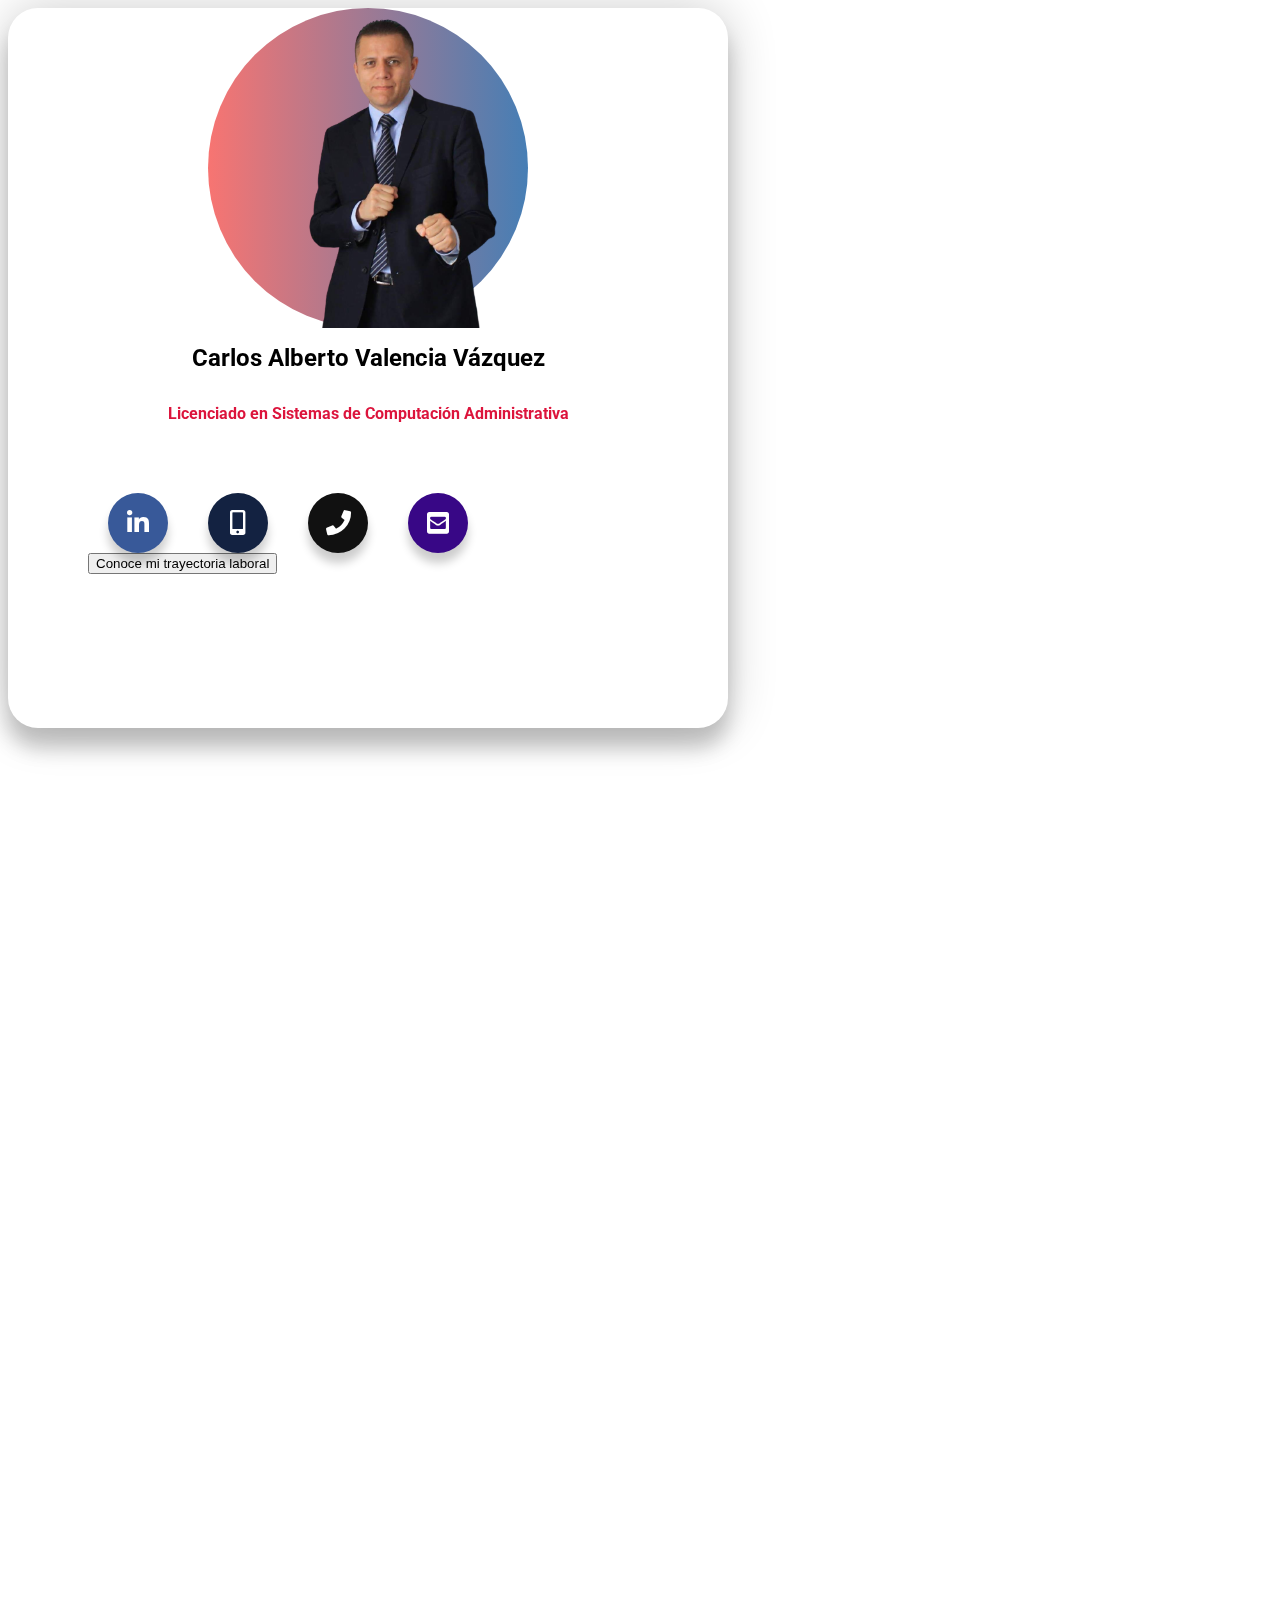
<file: Index_x.html>
<!DOCTYPE html>
<html lang="en">
<head>
    <meta charset="UTF-8">
    <meta http-equiv="X-UA-Compatible" content="IE=edge">
    <meta name="viewport" content="width=device-width, initial-scale=1.0">
    <title>Curriculum Vitae - Carlos Alberto Valencia</title>

    <!-- Estilos -->
    <link rel="stylesheet" href="css/style.css">

    <link rel="stylesheet" href="https://use.fontawesome.com/releases/v5.8.1/css/all.css">
    <link href="https://fonts.googleapis.com/css2?family=Roboto&display=swap" rel="stylesheet">
    <link href="https://fonts.googleapis.com/css2?family=Rancho&display=swap" rel="stylesheet">


    
</head>
<body>
    
    <!-- <h1>Curriculum Carlos Alberto Valencia Vázquez</h1> -->


    <div class="container">
        <div class="card">
            <div class="sneaker">
                <div class="circle"></div>
                <img src="img/Carlos_Valencia_1.png" alt="Carlos">
            </div>
            <div class="info">
                <h1 class="title">Carlos Alberto Valencia Vázquez</h1>
                <h3>Licenciado en Sistemas de Computación Administrativa</h3>
                <br><br>
                <div class="sizes">

                    <div class="wrappper">

                        <div class="icon linkedin">
                            <div class="tooltip"> Entra&nbspa&nbspmi&nbspperfil&nbspde&nbspLinkedIn</div>
                            <span><a href="https://www.linkedin.com/in/carlos-valencia-44179895/" target="_blank"> <i class="fab fa-linkedin-in"></i></a></span>
                        </div>
                        <div class="icon mobile">
                            <div class="tooltip">55&nbsp6207&nbsp-&nbsp7874</div>
                            <span><i class="fas fa-mobile-alt"></i></span>
                        </div>
                        <div class="icon telcasa">
                            <div class="tooltip">55&nbsp7678&nbsp-&nbsp1690</div>
                            <span><i class="fas fa-phone"></i></span>
                        </div>
                        <div class="icon mail">
                            <div class="tooltip">carlos.valencia.1977@gmail.com</div>
                            <span><i class="fas fa-envelope-square"></i></span>
                        </div>
                    </div>

                </div>
                <div class="purchase">
                    <button>Conoce mi trayectoria laboral</button><br><br>
                </div>
            </div>
        </div>
    </div>





</body>

<script src="js/app.js"></script>
</html>
</file>
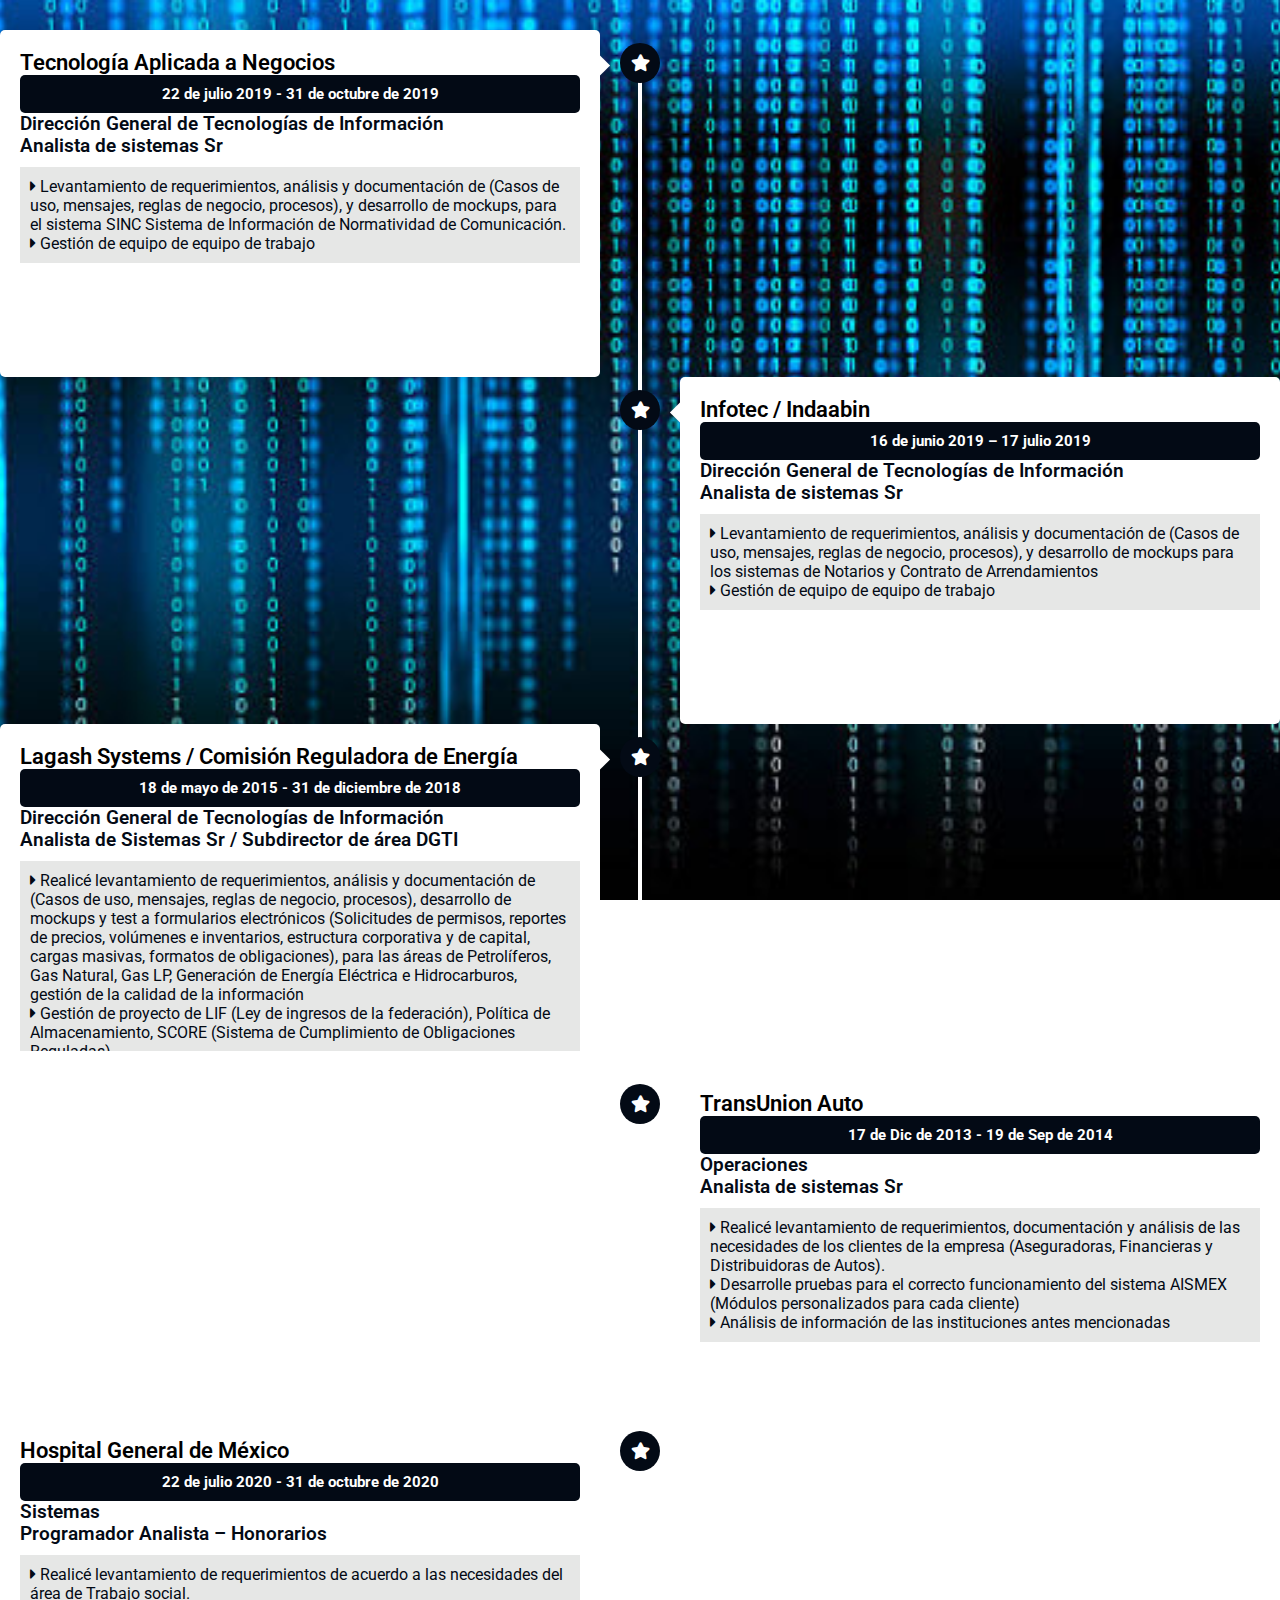
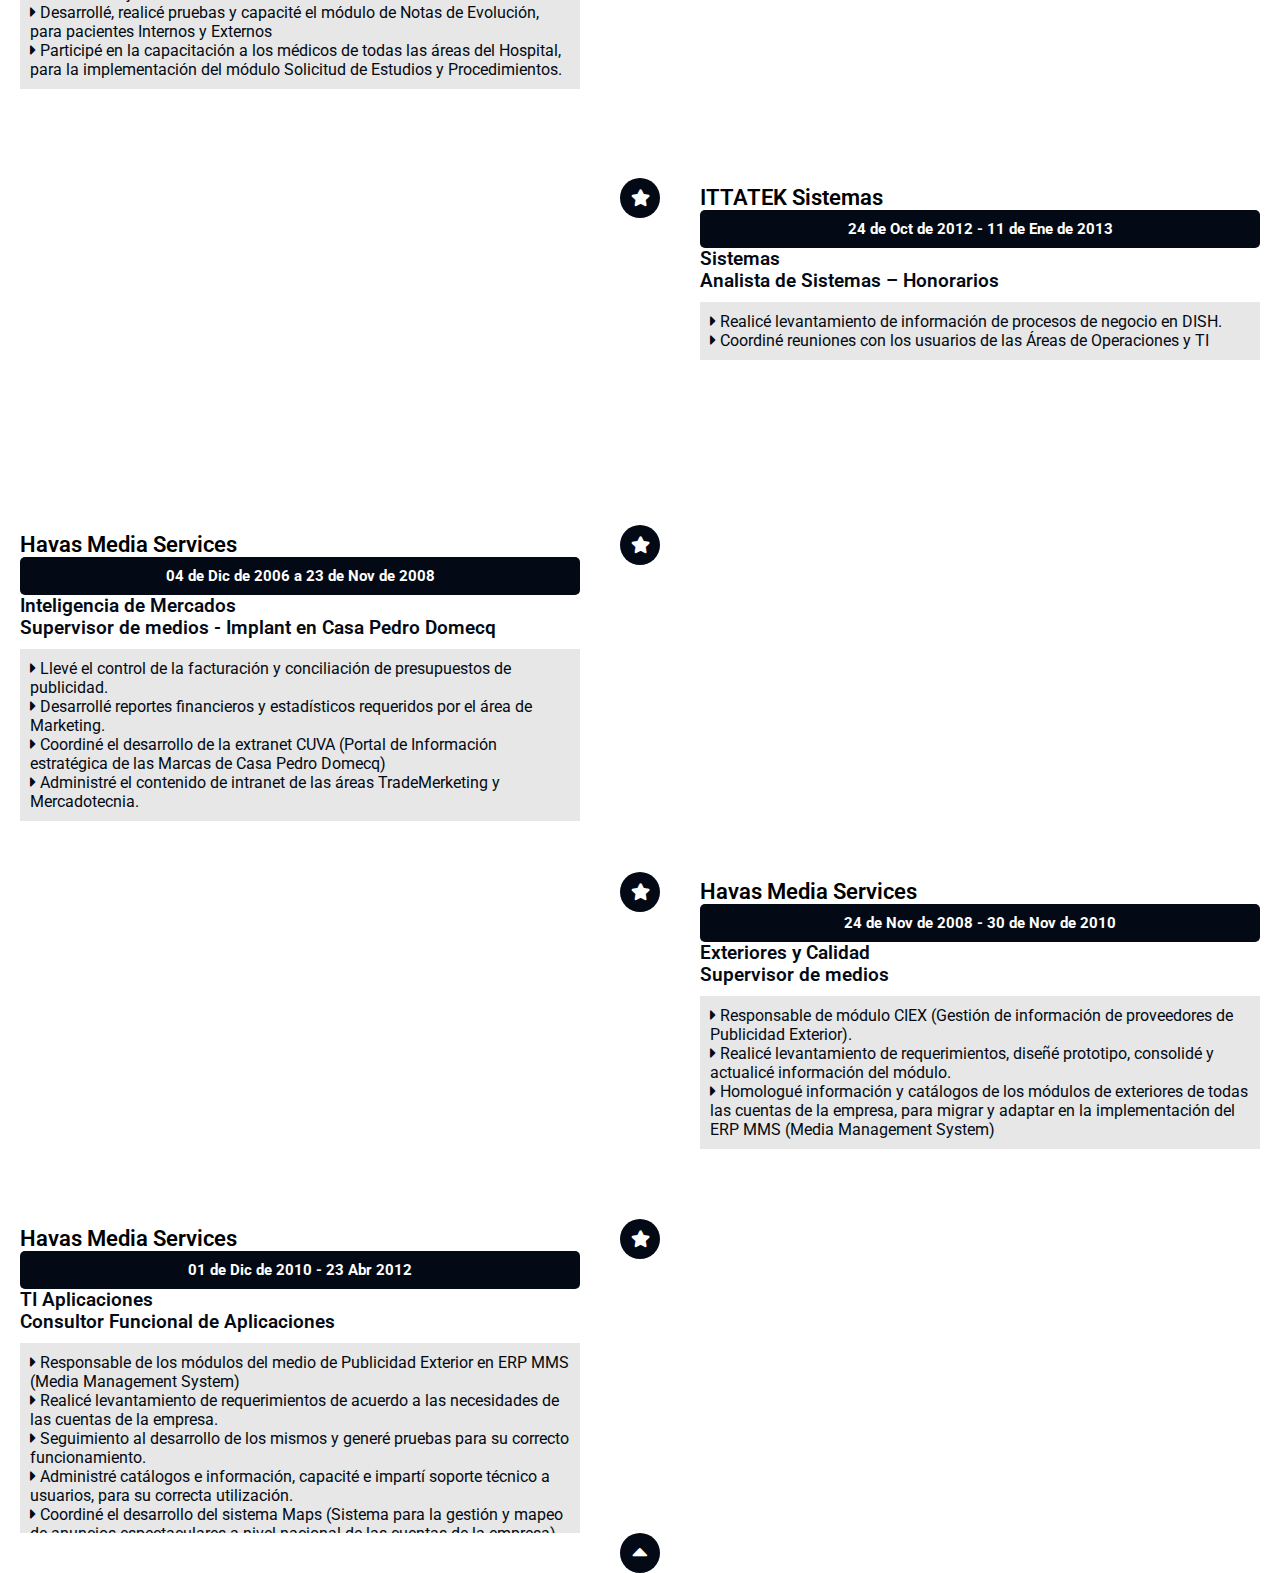
<file: Linea_tiempo.html>
<!DOCTYPE html>
<html lang="en">
<head>
    <meta charset="UTF-8">
    <meta http-equiv="X-UA-Compatible" content="IE=edge">
    <meta name="viewport" content="width=device-width, initial-scale=1.0">
    <title>Linea de tiempo</title>

    <!-- Estilos -->
    <link rel="stylesheet" href="css/estilos.css">
    <!-- <link rel="stylesheet" href="css/style.css"> -->

    <link rel="stylesheet" href="https://use.fontawesome.com/releases/v5.8.1/css/all.css">
    <link href="https://fonts.googleapis.com/css2?family=Roboto&display=swap" rel="stylesheet">
    <link href="https://fonts.googleapis.com/css2?family=Rancho&display=swap" rel="stylesheet">
    
    
</head>
<body>
    
    <div class="timeline">
        <div class="center-line">
            <a href="#" class="scroll-icon"> <i class="fas fa-caret-up"></i></a>
        </div>
        <div class="row row-1">
            <section>
                <i class="icon fas fa-star"></i>
                <div class="details">
                    <h1 class="title">Tecnología Aplicada a Negocios </h1>
                </div>
                    <h2 class="periodo">22 de julio 2019 - 31 de octubre de 2019 </h2>
                    <h3 class="puesto">Dirección General de Tecnologías de Información </h3>
                    <h3 class="puesto">Analista de sistemas Sr </h3>
                    <div class="scroll">
                        <p><i class="fas fa-caret-right"></i> Levantamiento de requerimientos, análisis y documentación de (Casos de uso, mensajes, reglas de negocio, procesos), y desarrollo de mockups, para el sistema SINC Sistema de Información de Normatividad de Comunicación.
                        <br><i class="fas fa-caret-right"></i> Gestión de equipo de equipo de trabajo
                        </p>
                    </div>
            </section>
        </div>


        <div class="row row-2">
            <section>
                <i class="icon fas fa-star"></i>
                <div class="details">
                    <h1 class="title">Infotec / Indaabin </h1>
                </div>
                    <h2 class="periodo">16 de junio 2019 – 17 julio 2019 </h2>
                    <h3 class="puesto">Dirección General de Tecnologías de Información </h3>
                    <h3 class="puesto">Analista de sistemas Sr </h3>
                    <div class="scroll">
                        <p><i class="fas fa-caret-right"></i> Levantamiento de requerimientos, análisis y documentación de (Casos de uso, mensajes, reglas de negocio, procesos), y desarrollo de mockups para los sistemas de Notarios y Contrato de Arrendamientos
                        <br><i class="fas fa-caret-right"></i> Gestión de equipo de equipo de trabajo
                        </p>
                    </div>
            </section>
        </div>

        <div class="row row-1">
            <section>
                <i class="icon fas fa-star"></i>
                <div class="details">
                    <h1 class="title">Lagash Systems / Comisión Reguladora de Energía </h1>
                </div>
                    <h2 class="periodo">18 de mayo de 2015 - 31 de diciembre de 2018 </h2>
                    <h3 class="puesto">Dirección General de Tecnologías de Información </h3>
                    <h3 class="puesto">Analista de Sistemas Sr / Subdirector de área DGTI </h3>
                    <div class="scroll">
                        <p><i class="fas fa-caret-right"></i> Realicé levantamiento de requerimientos, análisis y documentación de (Casos de uso, mensajes, reglas de negocio, procesos), desarrollo de mockups y test a formularios electrónicos (Solicitudes de permisos, reportes de precios, volúmenes e inventarios, estructura corporativa y de capital, cargas masivas, formatos de obligaciones), para las áreas de Petrolíferos, Gas Natural, Gas LP, Generación de Energía Eléctrica e Hidrocarburos, gestión de la calidad de la información
                        <br><i class="fas fa-caret-right"></i> Gestión de proyecto de LIF (Ley de ingresos de la federación), Política de Almacenamiento, SCORE (Sistema de Cumplimiento de Obligaciones Reguladas)
                        <br><i class="fas fa-caret-right"></i> Soporte técnico tercer nivel a usuarios internos y externos 
                        <br><i class="fas fa-caret-right"></i> Análisis y documentación para el proyecto PROMETEO y SIRETRAC.
                        <br><i class="fas fa-caret-right"></i> Generación de archivos XSD y XML 
                        <br><i class="fas fa-caret-right"></i> Gestión de persistencia archivos Json a Base de datos (Mapeo y calidad de informaciòn)                 
                        <br><i class="fas fa-caret-right"></i> Gestión de equipo de trabajo
                        </p>
                    </div>
            </section>
        </div>

        <div class="row row-2">
            <section>
                <i class="icon fas fa-star"></i>
                <div class="details">
                    <h1 class="title">TransUnion Auto </h1>
                </div>
                    <h2 class="periodo">17 de Dic de 2013 - 19 de Sep de 2014 </h2>
                    <h3 class="puesto">Operaciones </h3>
                    <h3 class="puesto">Analista de sistemas Sr </h3>
                    <div class="scroll">
                        <p><i class="fas fa-caret-right"></i> Realicé levantamiento de requerimientos, documentación y análisis de las necesidades de los clientes de la empresa (Aseguradoras, Financieras y Distribuidoras de Autos).
                        <br><i class="fas fa-caret-right"></i> Desarrolle pruebas para el correcto funcionamiento del sistema AISMEX (Módulos personalizados para cada cliente)
                        <br><i class="fas fa-caret-right"></i> Análisis de información de las instituciones antes mencionadas
                        </p>
                    </div>
            </section>
        </div>

        <div class="row row-1">
            <section>
                <i class="icon fas fa-star"></i>
                <div class="details">
                    <h1 class="title">Hospital General de México </h1>
                </div>
                <h2 class="periodo">22 de julio 2020 - 31 de octubre de 2020 </h2>
                <h3 class="puesto">Sistemas </h3>
                <h3 class="puesto">Programador Analista – Honorarios</h3>
                <div class="scroll">
                    <p><i class="fas fa-caret-right"></i> Realicé levantamiento de requerimientos de acuerdo a las necesidades del área de Trabajo social.
                    <br><i class="fas fa-caret-right"></i> Desarrollé, realicé pruebas y capacité el módulo de Notas de Evolución, para pacientes Internos y Externos
                    <br><i class="fas fa-caret-right"></i> Participé en la capacitación a los médicos de todas las áreas del Hospital, para la implementación del módulo Solicitud de Estudios y Procedimientos.
                    </p>
                </div>
            </section>
        </div>

        <div class="row row-2">
            <section>
                <i class="icon fas fa-star"></i>
                <div class="details">
                    <h1 class="title">ITTATEK Sistemas  </h1>
                </div>
                <h2 class="periodo">24 de Oct de 2012 - 11 de Ene de 2013 </h2>
                <h3 class="puesto">Sistemas </h3>
                <h3 class="puesto">Analista de Sistemas – Honorarios</h3>
                <div class="scroll">
                    <p><i class="fas fa-caret-right"></i> Realicé levantamiento de información de procesos de negocio en DISH.
                    <br><i class="fas fa-caret-right"></i> Coordiné reuniones con los usuarios de las Áreas de Operaciones y TI
                    </p>
                </div>
            </section>
        </div>


        <div class="row row-1">
            <section>
                <i class="icon fas fa-star"></i>
                <div class="details">
                    <h1 class="title">Havas Media Services </h1>
                </div>
                <h2 class="periodo">04 de Dic de 2006 a 23 de Nov de 2008 </h2>
                <h3 class="puesto">Inteligencia de Mercados </h3>
                <h3 class="puesto">Supervisor de medios - Implant en Casa Pedro Domecq</h3>
                <div class="scroll">
                    <p><i class="fas fa-caret-right"></i> Llevé el control de la facturación y conciliación de presupuestos de publicidad.
                    <br><i class="fas fa-caret-right"></i> Desarrollé reportes financieros y estadísticos requeridos por el área de Marketing.
                    <br><i class="fas fa-caret-right"></i> Coordiné el desarrollo de la extranet CUVA (Portal de Información estratégica de las Marcas de Casa Pedro Domecq)
                    <br><i class="fas fa-caret-right"></i> Administré el contenido de intranet de las áreas TradeMerketing y Mercadotecnia.
                     </p>
                </div>
            </section>
        </div>

        <div class="row row-2">
            <section>
                <i class="icon fas fa-star"></i>
                <div class="details">
                    <h1 class="title">Havas Media Services </h1>
                </div>
                <h2 class="periodo">24 de Nov de 2008 - 30 de Nov de 2010 </h2>
                <h3 class="puesto">Exteriores y Calidad </h3>
                <h3 class="puesto">Supervisor de medios</h3>
                <div class="scroll">
                    <p><i class="fas fa-caret-right"></i> Responsable de módulo CIEX (Gestión de información de proveedores de Publicidad Exterior).
                    <br><i class="fas fa-caret-right"></i> Realicé levantamiento de requerimientos, diseñé prototipo, consolidé y actualicé información del módulo.
                    <br><i class="fas fa-caret-right"></i> Homologué información y catálogos de los módulos de exteriores de todas las cuentas de la empresa, para migrar y adaptar en la implementación del ERP MMS (Media Management System)
                    </p>
                </div>
            </section>
        </div>

        <div class="row row-1">
            <section>
                <i class="icon fas fa-star"></i>
                <div class="details">
                    <h1 class="title">Havas Media Services </h1>
                </div>
                <h2 class="periodo">01 de Dic de 2010 - 23 Abr 2012 </h2>
                <h3 class="puesto">TI Aplicaciones </h3>
                <h3 class="puesto">Consultor Funcional de Aplicaciones </h3>
                <div class="scroll">
                    <p><i class="fas fa-caret-right"></i> Responsable de los módulos del medio de Publicidad Exterior en ERP MMS (Media Management System) 
                    <br><i class="fas fa-caret-right"></i> Realicé levantamiento de requerimientos de acuerdo a las necesidades de las cuentas de la empresa. 
                    <br><i class="fas fa-caret-right"></i> Seguimiento al desarrollo de los mismos y generé pruebas para su correcto funcionamiento.
                    <br><i class="fas fa-caret-right"></i> Administré catálogos e información, capacité e impartí soporte técnico a usuarios, para su correcta utilización.
                    <br><i class="fas fa-caret-right"></i> Coordiné el desarrollo del sistema Maps (Sistema para la gestión y mapeo de anuncios espectaculares a nivel nacional de las cuentas de la empresa).
                    <br><i class="fas fa-caret-right"></i> Coordiné el desarrollo del sistema Media Warehouse (Sistema para la gestión, monitoreo y reportes de audiencias de los medios TV, Radio, Prensa y Exteriores).
                    <br><i class="fas fa-caret-right"></i> Responsable de la administración y desarrollo en CRM SalesForce, utilizado por el área de New Business.
                    <br><i class="fas fa-caret-right"></i> Desarrollé pantallas para carga de información de clientes prospectos para la empresa.
                    <br><i class="fas fa-caret-right"></i> Desarrollé reportes para la generación de Dashboard mensual y anual, para análisis y toma de decisiones de la Dirección General.
                    <br><i class="fas fa-caret-right"></i> Capacité a usuarios para la captura de información y desarrollo de reportes.        
                    </p>
                </div>
            </section>
        </div>

    </div>

</body>
</html>
</file>
<file: css/style.css>
/* * {
    margin: 0;
    padding: 0;
    box-sizing: border-box;
} */

body {
    font-family: "Roboto", sans-serif;
    min-height: 300vh;
    align-items: center; 
    justify-content: center;
    perspective: 1000px;

}

main .container {
    width: 100%;
    display: flex;
    justify-content: center;
    align-items: center;
} 

.card {
    transform-style: preserve-3d;
    min-height: 80vh;
    width: 35rem;
    border-radius: 30px;
    padding: 0rem 5rem;
    background: #fff;
    box-shadow: 0 20px 20px rgba(0, 0, 0, 0.2), 0px 0px 50px rgba(0, 0, 0, 0.2);
}

.sneaker {
    min-height: 35vh;
    display: flex;
    align-items: center;
    justify-content: center;
}

.sneaker img {
    width: 20rem;
    z-index: 2;
    transition: all 0.75s ease-out;
}

.circle {
    width: 20rem;
    height: 20rem;
    background: linear-gradient(
        to right,
        rgba(245, 70, 66, 0.75),
        rgba(8, 83, 156, 0.75)
    );
    position: absolute;
    border-radius: 50%;
    z-index: 1;
}

.info h1 {
    font-size: 1.5rem;
    text-align: center;
    align-items: center;
    transition: all 0.75s ease-out;
}

.info h3 {
    font-size: 16px;
    padding: 1rem 0rem;
    color: crimson;
    font-weight:bolder;
    transition: all 0.75s ease-out;
    text-align: center;
}

.sizes {
    display: flex;
    justify-content: space-between;
    transition: all 0.75s ease-out;
    z-index: 999;
}

.sizes button {
    padding: 1rem 2rem;
    background: none;
    border: none;
    box-shadow: 0px 5px 10px rgba(0, 0, 0, 0.2);
    border-radius: 30px;
    cursor: pointer;
    font-weight: bold;
    color: #585858;
}



.home .home-content a:hover{
    color: #fff;
    background: none;
}

 .purchase a {
    margin-top: 4rem;
    display: inline-block;
    background: #030a15;
    color: #fff;
    font-size: 20px;
    padding: 12px 36px;
    margin-left: 20px;
    border-radius: 10px;
    border: 2px solid #fff;
    transition: all 0.3s ease;
    width: 100%;
    text-align: center;
}

.purchase a:hover {
    color: #fff;
    background: #2271b3;
}


.purchase button:hover {

    color: white;
    border: none;
    background: #2362e0 ;
}

/* Iconos */

.wrappper{
    display: inline-flex;
}

.wrappper .icon{
    margin:  0 20px;
    display: flex;
    align-items: center;
    justify-content: center;
    flex-direction: column;
    position:relative;
    z-index: 2;
    cursor: pointer;
    transition: all 0.4s cubic-bezier(0.68,-0.55,0.265,1.55) ;
}

.wrappper .icon span{
    position:relative;
    height: 60px;
    width: 60px;
    display: block;
    background: #fff;
    text-align: center;
    border-radius: 50%;
    box-shadow: 0 10px 10px rgba(0, 0, 0, 0.2);
}

.wrappper .icon span i{
    font-size: 25px;
    line-height: 60px;
}

.wrappper .icon:hover span i{
    color: #fff;
}

.wrappper .icon .tooltip{
    position: absolute;
    top: 0px;
    background: #fff;
    color: #fff;
    font-size: 20px;
    padding: 10px 18px;
    border-radius: 25px;
    box-shadow: 0 10px 10px rgba(0, 0, 0, 0.2);
    opacity: 0;
    pointer-events: none;
    transition: all 0.4s cubic-bezier(0.68,-0.55,0.265,1.55) ;
}

.wrappper .icon:hover .tooltip{
    top: -70px;
    opacity: 1;
    pointer-events: auto;
}

.wrappper .icon .tooltip:before{
    position: absolute;
    content: " ";
    height: 15px;
    width: 15px;
    /* background: #fff; */
    bottom: -8px;
    left: 50%;
    transform: translateX(-50%) rotate(45deg);
}

.wrappper .icon:hover span,
.wrappper .icon:hover .tooltip{
    text-shadow: 0px -1px 0px rgba(0, 0, 0, 0.4) ;
}

.wrappper .mobile span{
    background: #132241;
    color: #fff;
}

.wrappper .mobile:hover span,
.wrappper .mobile:hover .tooltip,
.wrappper .mobile:hover .tooltip:before
{
    background: #132241;
}

.wrappper .telcasa span{
    background: #111;
    color: #fff;
}

.wrappper .telcasa:hover span,
.wrappper .telcasa:hover .tooltip,
.wrappper .telcasa:hover .tooltip:before
{
    background: #111;
}

.wrappper .linkedin span{
    background: #385999;
    color: #fff;
}

.wrappper .linkedin span a{
    background: #385999;
    color: #fff;
}

.wrappper .linkedin:hover span,
.wrappper .linkedin:hover .tooltip,
.wrappper .linkedin:hover .tooltip:before
{
    background: #385999;
}

.wrappper .mail span{
    background: #380786;
    color: #fff;
}

.wrappper .mail:hover span,
.wrappper .mail:hover .tooltip,
.wrappper .mail:hover .tooltip:before
{
    background: #380786;
}


/* Acerca de nosotros */

.acerca-de{
    width: 100%;
    /* margin-top: 50px; */
    background: url(../img/Back/BG_Cards15.jpg);
    background-attachment: fixed;
    background-position: center;
    background-size: cover;
    padding-top: 30px;
    font-family: 'Rancho', cursive;
}

.acerca-de .info-container{
    width: 80%;
    margin: auto;
    display: flex;
    justify-content: center;
    flex-direction: column;
    
}

.acerca-de .info-container h1{
    font-size: 7vh;
    font-weight: 400;
    color:#481380;
    text-align: center;
    margin-bottom: 20px;
    /* font-family: 'Rancho', cursive; */
}

.acerca-de .info-container p{
    text-align: center;
    font-size: 5vh;
    color:#481380;
    line-height: 35px;
    margin: 10px 0px;
}

.acerca-de .about-gallery{
    width: 90%;
    display: flex;
    justify-content: center;
    margin: Auto;

}

.acerca-de .about-gallery img{
    width: calc(50% - 20px);
    /* width: 700px;
    height: 700px; */
    object-fit: cover;
    margin: 10px 10px;
    padding: 10px;
    border-radius: 10px;
    cursor: pointer;
    
}

.acerca-de .about-more{
    width: 100%;
    display: flex;
    justify-content: center;
    padding-bottom: 50px;
}
</file>
<file: css/estilos.css>
*{
    margin: 0%;
    padding: 0;
    box-sizing: border-box;
    text-decoration: none;
}

body{
    background: url("../img/back_software.jpg") ;

    background-attachment: fixed;
    background-position: center;
    background-size: cover;
    /* margin: auto; */
    padding-top: 30px;  
} 

html{
    scroll-behavior: smooth;
}

.max-width{
    max-width: 1300px;
    padding: 0 80px;
    margin: auto;
}



/* navbar */

.navbar{
    position: fixed;
    /* background: #06111e; */
    background: #030a15;
    width: 100%;
    padding: 30px 0;
    font-family: 'Roboto', sans-serif;
    transition: all 0.3s ease;
    top: 0;
}
.navbar.sticky{
    padding: 15px 0;
    background: rgb(6, 1, 49);
    position: sticky;
    z-index: 999;

}


.navbar .max-width{
    display: flex;
    align-items: center;
    justify-content: space-between;
}

.navbar .logo a{
    color: #fff;
    font-size: 35px;
    font-weight: 600;
}

.navbar .logo a span{
    color: #2271b3;
}   
.navbar .menu li{
    list-style: none;
    display: inline-block;
}

.navbar .menu li a{
    color: #fff;
    font-size: 18px;
    font-weight: 500;
    margin-left: 25px;
    transition: color 0.3 ease;
}

.navbar .menu li a:hover{
    /* color: crimson; */
    color: #2271b3;
}

.navbar.sticky .menu li a:hover{
    color: #2271b3;
}

/* Boton del menú bars */

.menu-btn{
    color: #fff;
    font-size: 25px;
    cursor: pointer;
    display: none;
}


.encabezado{
    /* margin: 200px; */
    padding-left: 700px;
    top: 150px;
    position: relative;

}




/* Sección 1 */

.home{
    display:flex;
    /* background: #fff; */
    background: url("../img/Analista_de_negocios_CV.jpg") no-repeat;
    height: 100vh;
    /* color: crimson; */
    color: #fff;
    min-height: 300px;
    font-family: 'Roboto', sans-serif;
    /* padding: 20px; */

    background-attachment: fixed;
    background-position: center;
    background-size: cover;
    margin: auto;
    padding-top: 30px;
}


.home .max-width{
    margin: auto 0 auto 40px;
}

.home .home-content .text-1{
    font-size: 27px;
}

.home .home-content .text-2{
    font-size: 75px;
    font-weight: 600;
    margin-left: -3px;
}

.home .home-content .text-3{
    font-size: 40px;
    margin: 5px 0;
}

.home .home-content .text-3 span{
    font-size: 50px;
    color:#fff;
    font-weight: 500;
}



.home .home-content a{
    display: inline-block;
    background: #030a15;
    color: #fff;
    font-size: 25px;
    padding: 12px 36px;
    margin-left: 20px;
    border-radius: 6px;
    border: 2px solid #030a15;
    transition: all 0.3s ease;
}

.home .home-content a:hover{
    color: #fff;
    background: none;
}



/* Sección 3 */
/* section{
    padding: 100px 0;
    /* background: #fff; */



.about{
    display:flex;
    /* background: darkblue; */
    background: url("../img/Acerca_de_mi.jpg") no-repeat;
    height: 150vh;
    color: #fff;
    min-height: 800px;
    font-family: 'Roboto', sans-serif;
    background-attachment: fixed;
    background-position: center;
    background-size: cover;
    margin: auto;
    padding-top: 400px;
}

.about .max-width{
    /* margin: auto 0 auto 200px; */
    padding: 30px;
    background: rgba(0,0,0,.3);
    justify-content: center;
    border-radius: 10px;
}

   
.about .about-content{
    display: flex;
    flex-wrap: wrap;
    align-items: center;
    justify-content: center;
    font-size: 20px;
}


.about .about-content .right{
    width: 100%;
}

.about .about-content .right .text{
    font-size: 20px;
    font-weight: 500;
    margin-bottom: 10px;
}

.about .about-content .right .text span{
    color: #2271b3;
    font-size: 25px;
}

.about .about-content .right p{
    text-align: justify;
}

.about .about-content .right a{
    display: flex;
    width: 250px;
    flex-wrap: wrap;
    background: #2271b3;
    color: #fff;
    font-size: 25px;
    padding: 10px 30px;
    border-radius: 6px;
    border: 2px solid #2271b3;
    transition: all 0.3s ease;
    align-items: center;
}

.about .about-content .right a:hover{
    color: #fff;
    background: none;
    border: 2px solid #2271b3;
}



/* Sección 4 */

.emprendedor{
    display:flex;
    background: url("../img/Emprendedor_entusiasta.jpg") no-repeat;
    height: 100vh;
    color: #fff;
    min-height: 300px;
    font-family: 'Roboto', sans-serif;
    background-attachment: fixed;
    background-position: center;
    background-size: cover;
    margin: auto;
    padding-top: 30px;
}

/* Sección 5 */

.estrategias{
    display:flex;
    background: url("../img/Estrategias.jpg") no-repeat;
    height: 100vh;
    color: #fff;
    min-height: 300px;
    font-family: 'Roboto', sans-serif;
    background-attachment: fixed;
    background-position: center;
    background-size: cover;
    margin: auto;
    padding-top: 30px;
}

.analista{
    display:flex;
    background: url("../img/Analisis_de_Software.jpg") no-repeat;
    height: 100vh;
    color: #fff;
    min-height: 300px;
    font-family: 'Roboto', sans-serif;
    background-attachment: fixed;
    background-position: center;
    background-size: cover;
    margin: auto;
    padding-top: 30px;
}

.ExpLab{
    display:flex;
    background: url("../img/Exp_laboral.jpg") ;
    height: 100vh;
    color: #fff;
    min-height: 1600px;
    font-family: 'Roboto', sans-serif;
    background-attachment: fixed;
    background-position: center;
    background-size: cover;
    margin: auto;
    padding-top: 30px;
    top: 30px;
}

.skills{
    display:flex;

    background: url("../img/skills.jpg") ;
    height: 100vh;
    color: #fff;
    min-height: 1600px;
    font-family: 'Roboto', sans-serif;
    background-attachment: fixed;
    background-position: center;
    background-size: cover;
    margin: auto;
    padding-top: 30px;
    top: 30px;
    align-items: center;
}

#video{
    justify-content: center;

}


.tm{
    display:flex;
    background: url("../img/Exp_laboral.jpg");
    /* height: 1000vh; */
    background-attachment: fixed;
    background-position: center;
    background-size: cover;
    /* margin: auto; */
    /* color: crimson; */
    color: #fff;
    min-height: 1400px;
    font-family: 'Roboto', sans-serif;
    padding: 50px;
    top: 600px;
    align-items: center;
    /* justify-content: center; */


}

.tm .max-width{
    margin: auto 0 auto 200px;
}



/* Linea de tiempo */

.timeline{
    /* max-width: 1080px; */
    /* margin: 50px auto;
    padding: 0 20px; */
    position: relative;
}


.timeline .center-line{
    position: absolute;
    height: 100%;
    width: 4px;
    background: #fff;
    left: 50%;
    top: 20px;
    transform: translateX(-50%);
}

.timeline .row{
    display: flex   ;
    justify-content: flex-start;
}

.timeline .row-1 {
    justify-content: flex-start;
}

.timeline .row-2 {
    justify-content: flex-end;
}


.timeline .row section{
    background: #fff;
    border-radius:5px;
    width: calc(50% - 40px);
    padding: 20px;
    position: relative;
}

.timeline .row section::before{
    position: absolute;
    content: "";
    height: 15px;
    width: 15px;
    background: #fff;
    top: 28px;
    z-index: -1;
    transform: rotate(45deg);
}

.row-1 section::before{
    right: -7px;
}

.row-2 section::before{
    left: -7px;
}






.row section .icon,
.center-line .scroll-icon{
    position: absolute;
    background: #030a15;
    height: 40px;
    width: 40px;
    text-align: center;
    line-height: 40px;
    border-radius: 50%;
    color: #fff;
    font-size: 17px;
    box-shadow: 0 0 0 4px #fff, inset 0 2px 0 rgba(0,0,0 0.8), 0 3px 0 4px rgba(0,0,0 0.5)
}

.center-line .scroll-icon{
    bottom: 0px;
    left: 50%;
    font-size: 25px;
    transform: translateX(-50%);
}

.row-1 section .icon{
    top: 13px;
    right: -60px;
}

.row-2 section .icon{
    top: 13px;
    left: -60px;
}

.row section .details,
.row section .buttom
{
    display: flex;
    align-items: center;
    justify-content: space-between;
}

.row section .details .title{
    text-align: center;
    font-size: 22px;
    font-weight: 600;
    font-family: 'Roboto', sans-serif;
}


/* Scroll de la tarjeta de la linea de tiempo  */

.row section .scroll{
    width: 100%;
    height: 200px;
    overflow: auto;
}

.row section .scroll::-webkit-scrollbar{
    width: 7PX;
}

.row section .scroll::-webkit-scrollbar-thumb {
    background: midnightblue;
    border-radius: 5px;
    }


.row section .puesto{
    text-align: left;
    /* font-size: 17px; */
    font-weight: 600;
    font-family: 'Roboto', sans-serif;
    color: #030a15;
}

.row section .periodo{
    padding: 10px;
    text-align: center;
    background: #030a15;
    border-radius: 5px;
    font-size: 15px;
    /* font-weight: 100; */
    font-family: 'Roboto', sans-serif;
    color: #fff;
}

.row section .periodo span{
    text-align: right;
    font-size: 17px;
    color: #2271b3;
}

.row section .periodo h3{
    text-align: left;
    font-size: 15px;
}

.row section p{
    background: rgb(230, 231, 230);
    padding: 10px;
    margin: 10px 0 17px 0;
    font-family: 'Roboto', sans-serif;
    color: #030a15;
}

.row section .buttom a{
    text-decoration: none;
    background: rgb(240, 8, 8);
    color:#fff;
    padding: 7px 15px;
    border-radius: 5px;
    font-size: 17px;
    font-weight: 400;
}

.row section .buttom a:hover{

    background: none;
    color:rgb(240, 8, 8);
    border-style: inset;

}



/* Responsive */
@media only screen and (max-width:1104px){
    .home .max-width{
        margin-left: 0px;
    }
}

@media only screen and (max-width:991px){
    .home .max-width{
        padding: 0 50px;
    }

}

@media only screen and (max-width:947px){



    .menu-btn{
        display: block;
        z-index: 999;
    }
    
    .menu-btn i.active:before{
        content: "\f00d"
    }

    .navbar .menu{
        position: fixed;
        height: 100vh;
        width: 100%;
        left: -100%;
        top:0;
        background: rgba(34,34,34,0.8);
        text-align: center;
        padding-top: 80px;
        transition: all 0.3s ease;
        z-index: 999;
    }

    .navbar .menu.active{
        left: 0;
    }

    .navbar .menu li{
        display: block;
    }
    .navbar .menu li a{
        display: inline-block;
        margin: 20px 0;
        font-size: 25px;
    }

    .home .home-content .text-2{
        font-size: 70px;
    }

    .home .home-content .text-3{
        font-size: 35px;
    }
}

@media only screen and (max-width:690px){
        .max-width{
            padding: 0 23px;
        }

        .home .home-content .text-2{
            font-size: 60px;
        }
        .home .home-content .text-3{
            font-size: 32px;
        }

        .home .home-content a{
            font-size: 20px;
        }
        


        .timeline .center-line{
            left: -200px;
            background: #fff;

        }

        .timeline{
            width: 100%;
            background: darkmagenta;
        }

        .timeline .row section{
            background: rgb(244, 247, 245);
            border-radius:5px;
            width: 600px;
            /* width: calc(50% - 40px); */
            padding: 20px;
            position: relative;
        }


        .timeline .row{
            margin: 30px 0 3px 60px;
        }
        
        /* .timeline .row section{
            width: 100%;
        } */

        .row-1 section::before{
            left: -170px;
            background: #fff;
        }
    
        .row-1 section .icon{
            left: -280px;
        }

        
        .row-2 section .icon{
            left: -280px;
        }
    
}

@media only screen and (max-width:360px){

    .navbar .menu{
        position: fixed;
        height: 100vh;
        width: 100%;
        left: -100%;
        top:0;
        background: rgba(34,34,34,0.8);
        text-align: center;
        padding-top: 80px;
        transition: all 0.3s ease;
        z-index: 999;
    }



    .max-width{
        padding: 0 23px;
    }

    .timeline .center-line{
        left: 10px;
    }

    .timeline .row{
        margin: 30px 0 3px 60px;
    }
    
    .timeline .row section{
        width: 100%;
    }

    .row-1 section::before{
        left: -7px;
    }

    .row-1 section .icon{
        left: -80px;
    }

}
</file>
